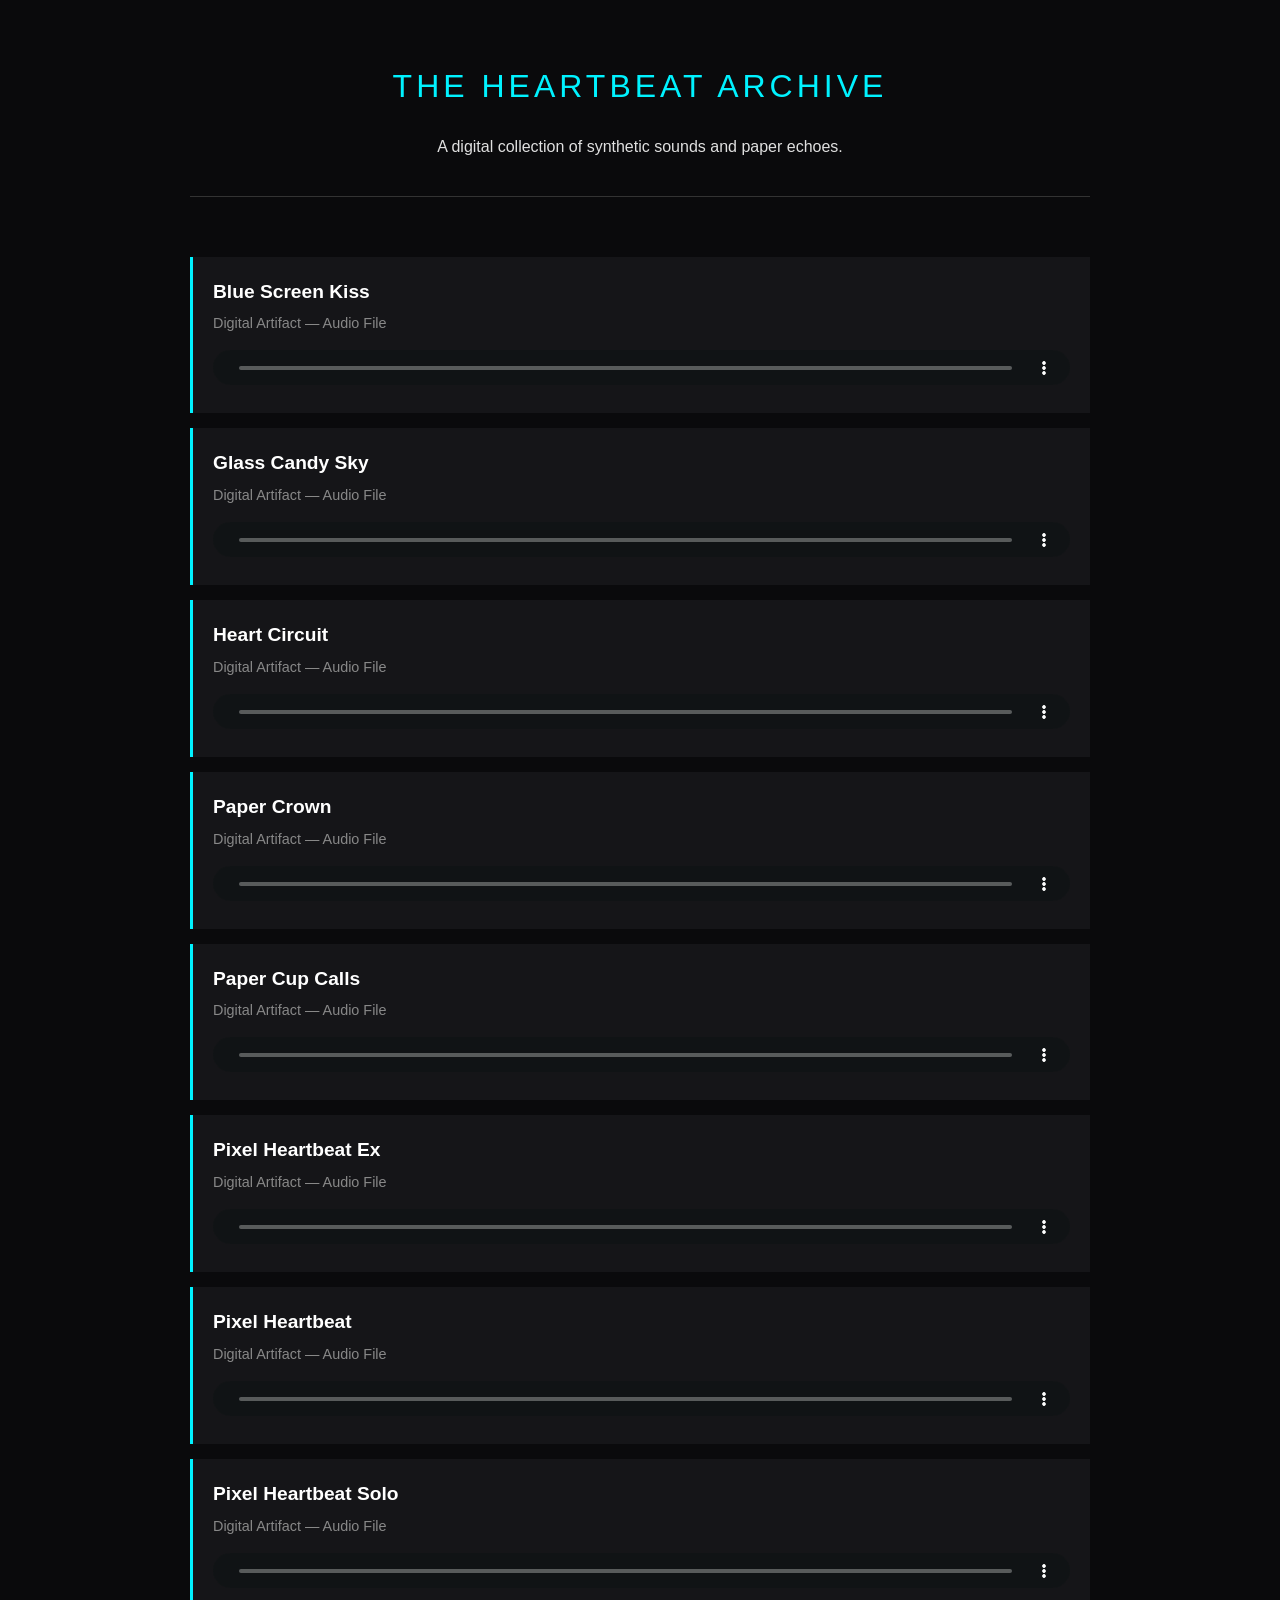
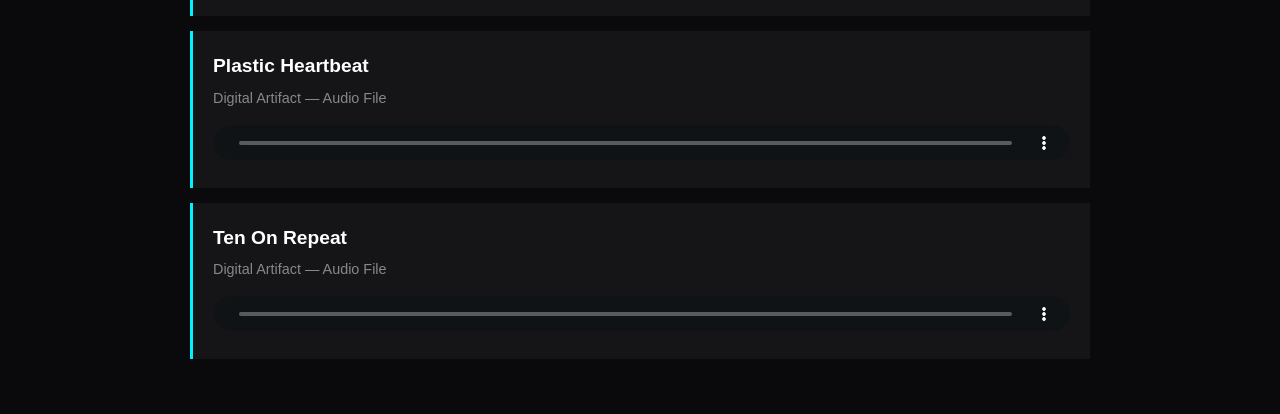
<file: heartbeat-archive/index.html>
<!DOCTYPE html>
<html lang="en">
<head>
    <meta charset="UTF-8">
    <meta name="viewport" content="width=device-width, initial-scale=1.0">
    <title>The Heartbeat Archive | Music Museum</title>
    <link rel="stylesheet" href="style.css">
</head>
<body>
    <div class="museum-container">
        <header>
            <h1>The Heartbeat Archive</h1>
            <p>A digital collection of synthetic sounds and paper echoes.</p>
        </header>

        <main class="collection-grid" id="museum-floor">
        </main>
    </div>

    <script src="script.js"></script>
</body>
</html>
</file>
<file: heartbeat-archive/style.css>
:root {
    --bg-color: #0a0a0c;
    --card-bg: #151518;
    --accent: #00f2ff;
    --text-main: #e0e0e0;
    --text-dim: #888;
}

body {
    background-color: var(--bg-color);
    color: var(--text-main);
    font-family: 'Segoe UI', Roboto, Helvetica, Arial, sans-serif;
    margin: 0;
    line-height: 1.6;
}

.museum-container {
    max-width: 900px;
    margin: 0 auto;
    padding: 40px 20px;
}

header {
    text-align: center;
    margin-bottom: 60px;
    border-bottom: 1px solid #333;
    padding-bottom: 20px;
}

header h1 {
    font-weight: 300;
    letter-spacing: 4px;
    text-transform: uppercase;
    color: var(--accent);
}

.exhibit-item {
    background: var(--card-bg);
    margin-bottom: 15px;
    padding: 20px;
    border-left: 3px solid var(--accent);
    display: flex;
    flex-direction: column;
    transition: transform 0.2s;
}

.exhibit-item:hover {
    transform: translateX(10px);
    background: #1c1c21;
}

.track-info h3 {
    margin: 0;
    font-size: 1.2rem;
    color: #fff;
}

.track-info p {
    margin: 5px 0 15px 0;
    font-size: 0.9rem;
    color: var(--text-dim);
}

audio {
    width: 100%;
    height: 35px;
    filter: invert(100%) hue-rotate(180deg) brightness(1.5);
}
</file>
